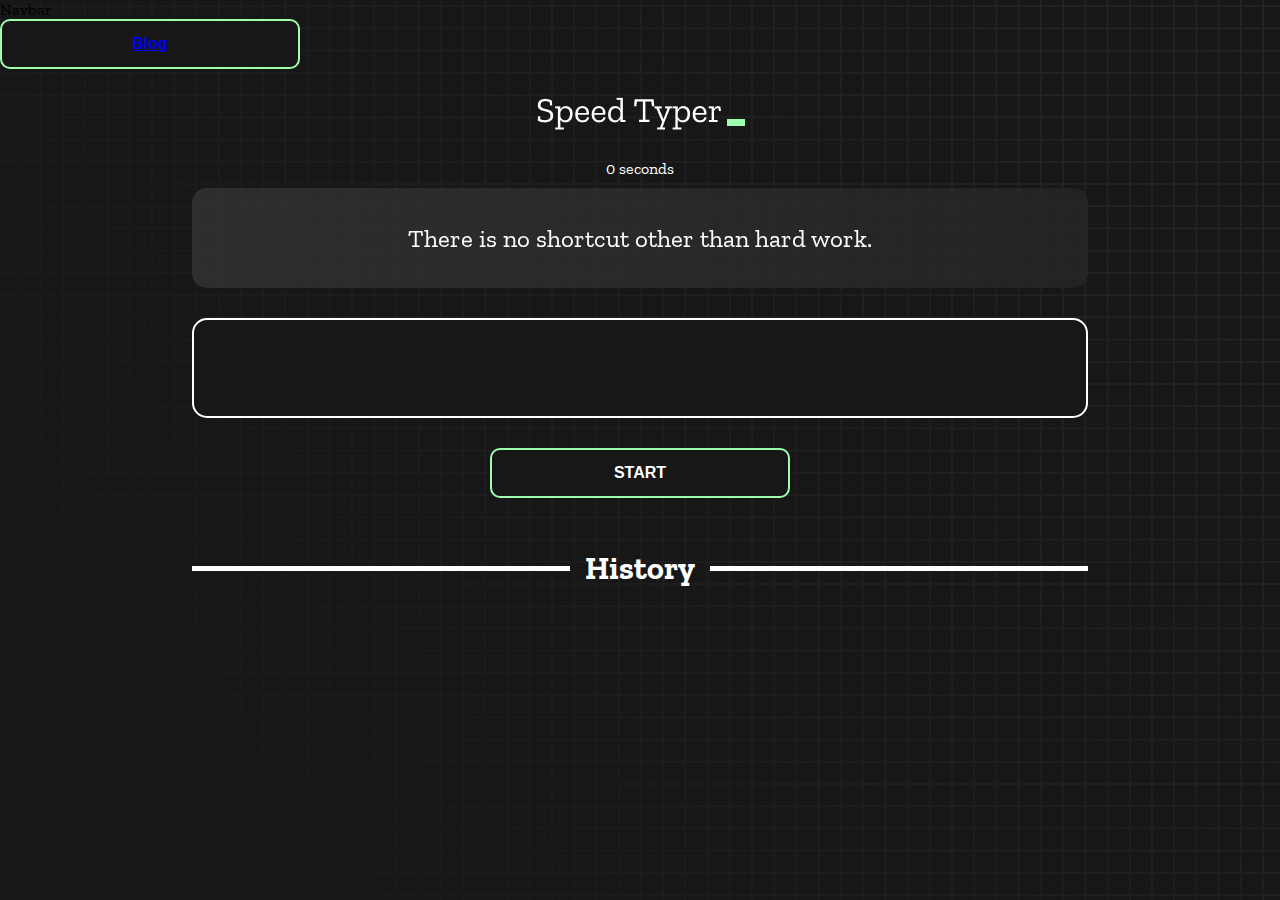
<file: index.html>
<!DOCTYPE html>
<html lang="en">

<head>
  <meta charset="UTF-8" />
  <meta http-equiv="X-UA-Compatible" content="IE=edge" />
  <meta name="viewport" content="width=device-width, initial-scale=1.0" />
  <title>Typing Monster</title>
  <link rel="stylesheet" href="styles.css" />
  <link rel="preconnect" href="https://fonts.googleapis.com" />
  <link rel="preconnect" href="https://fonts.gstatic.com" crossorigin />
  <link href="https://fonts.googleapis.com/css2?family=Zilla+Slab:wght@300;400;500&display=swap" rel="stylesheet" />
  <!-- <link href="https://cdn.jsdelivr.net/npm/bootstrap@5.2.1/dist/css/bootstrap.min.css" rel="stylesheet"
    integrity="sha384-iYQeCzEYFbKjA/T2uDLTpkwGzCiq6soy8tYaI1GyVh/UjpbCx/TYkiZhlZB6+fzT" crossorigin="anonymous"> -->

</head>

<body>
  <header>
    <nav class="navbar bg-secondary">
      <div class="container-fluid">
        <a class="navbar-brand">Navbar</a>
        <form class="d-flex" role="search">
          <button class="btn btn-primary text-white" type="submit"> <a href="blog.html"
              class="text-white">Blog</a></button>
        </form>
      </div>
    </nav>
  </header>
  <main>
    <h1 class="title"><img src="./logo.png" /></h1>
    <div id="show-time">0 seconds</div>

    <div class="box-container">
      <div id="question"></div>

      <div id="display" class="inactive"></div>

      <div class="buttons">
        <button id="start">START</button>
      </div>

      <div class="divider-container">
        <div class="line"></div>
        <h1 class="title2">History</h1>
        <div class="line"></div>
      </div>
      <div id="histories"></div>
    </div>

    <div id="countdown"></div>
    <div id="modal-background" class="hidden"></div>
    <div id="result" class="hidden"></div>
  </main>

  <script src="./history.js"></script>
  <script src="./script.js"></script>
</body>

</html>
</file>
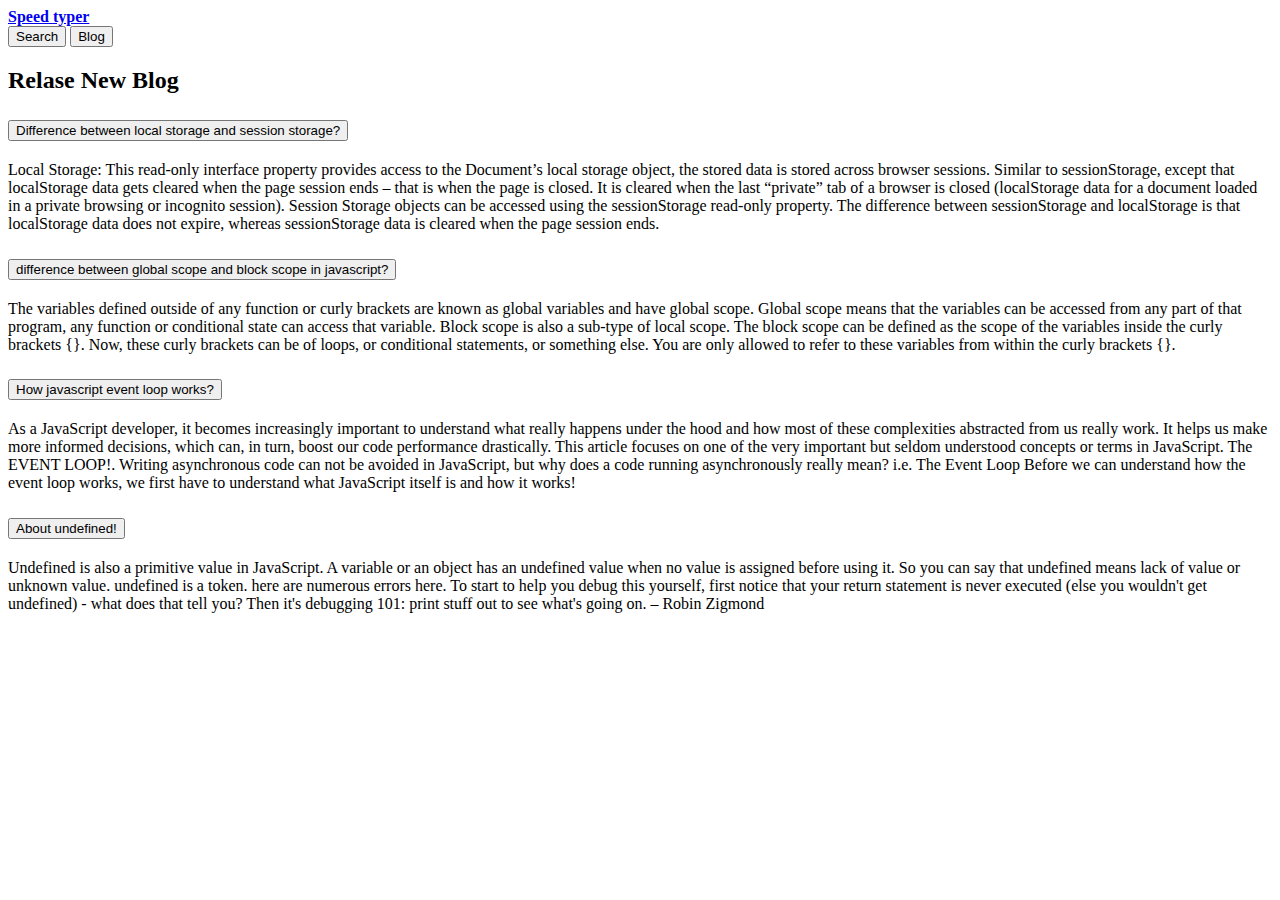
<file: blog.html>
<!doctype html>
<html lang="en">

<head>
    <meta charset="utf-8">
    <meta name="viewport" content="width=device-width, initial-scale=1">
    <title>Blog</title>
    <link href="https://cdn.jsdelivr.net/npm/bootstrap@5.2.0/dist/css/bootstrap.min.css" rel="stylesheet"
        integrity="sha384-gH2yIJqKdNHPEq0n4Mqa/HGKIhSkIHeL5AyhkYV8i59U5AR6csBvApHHNl/vI1Bx" crossorigin="anonymous">
</head>

<body>
    <header class="container">
        <nav class="navbar bg-light border-bottom py-4">
            <div class="container-fluid">
                <a class="navbar-brand " href="index.html"><span
                        class="bg-primary rounded p-2 text-white"><strong>Speed</strong></span>
                    <strong>typer</strong></a>
                <form class="d-flex" role="search">
                    <button class="btn btn-outline-primary border border-white mx-1 type=" submit">Search</button>
                    <button class="btn btn-outline-primary border border white mx-1" type="submit">Blog</button>
                </form>
            </div>
        </nav>
    </header>
    <main>
        <section class="container my-5">
            <h2 class="text-center text-primary">Relase New Blog</h2>
        </section>
        <section class="container">
            <div class="accordion" id="accordionExample">
                <div class="accordion-item">
                    <h2 class="accordion-header" id="headingOne">
                        <button class="accordion-button" type="button" data-bs-toggle="collapse"
                            data-bs-target="#collapseOne" aria-expanded="true" aria-controls="collapseOne">
                            Difference between local storage and session storage?
                        </button>
                    </h2>
                    <div id="collapseOne" class="accordion-collapse collapse show" aria-labelledby="headingOne"
                        data-bs-parent="#accordionExample">
                        <div class="accordion-body">
                            Local Storage: This read-only interface property provides access to the Document’s local
                            storage object, the stored data is stored across browser sessions. Similar to
                            sessionStorage, except that localStorage data gets cleared when the page session ends – that
                            is when the page is closed. It is cleared when the last “private” tab of a browser is closed
                            (localStorage data for a document loaded in a private browsing or incognito session).
                            Session Storage objects can be accessed using the sessionStorage read-only property. The
                            difference between sessionStorage and localStorage is that localStorage data does not
                            expire, whereas sessionStorage data is cleared when the page session ends.
                        </div>
                    </div>
                </div>
                <div class="accordion-item">
                    <h2 class="accordion-header" id="headingTwo">
                        <button class="accordion-button collapsed" type="button" data-bs-toggle="collapse"
                            data-bs-target="#collapseTwo" aria-expanded="false" aria-controls="collapseTwo">
                            difference between global scope and block scope in javascript?

                        </button>
                    </h2>
                    <div id="collapseTwo" class="accordion-collapse collapse" aria-labelledby="headingTwo"
                        data-bs-parent="#accordionExample">
                        <div class="accordion-body">
                            The variables defined outside of any function or curly brackets are known as global
                            variables and have global scope. Global scope means that the variables can be accessed from
                            any part of that program, any function or conditional state can access that variable.
                            Block scope is also a sub-type of local scope. The block scope can be defined as the scope
                            of the variables inside the curly brackets {}. Now, these curly brackets can be of loops, or
                            conditional statements, or something else. You are only allowed to refer to these variables
                            from within the curly brackets {}.
                        </div>
                    </div>
                </div>
                <div class="accordion-item">
                    <h2 class="accordion-header" id="headingThree">
                        <button class="accordion-button collapsed" type="button" data-bs-toggle="collapse"
                            data-bs-target="#collapseThree" aria-expanded="false" aria-controls="collapseThree">
                            How javascript event loop works?
                        </button>
                    </h2>
                    <div id="collapseThree" class="accordion-collapse collapse" aria-labelledby="headingThree"
                        data-bs-parent="#accordionExample">
                        <div class="accordion-body">
                            As a JavaScript developer, it becomes increasingly important to understand what really
                            happens under the hood and how most of these complexities abstracted from us really work. It
                            helps us make more informed decisions, which can, in turn, boost our code performance
                            drastically.

                            This article focuses on one of the very important but seldom understood concepts or terms in
                            JavaScript. The EVENT LOOP!.

                            Writing asynchronous code can not be avoided in JavaScript, but why does a code running
                            asynchronously really mean? i.e. The Event Loop

                            Before we can understand how the event loop works, we first have to understand what
                            JavaScript itself is and how it works!
                        </div>
                    </div>
                </div>
                <div class="accordion-item">
                    <h2 class="accordion-header" id="headingThree">
                        <button class="accordion-button collapsed" type="button" data-bs-toggle="collapse"
                            data-bs-target="#collapseThree" aria-expanded="false" aria-controls="collapseThree">
                            About undefined!
                        </button>
                    </h2>
                    <div id="collapseThree" class="accordion-collapse collapse" aria-labelledby="headingThree"
                        data-bs-parent="#accordionExample">
                        <div class="accordion-body">Undefined is also a primitive value in JavaScript. A variable or an
                            object has an undefined value when no value is assigned before using it. So you can say that
                            undefined means lack of value or unknown value. undefined is a token.
                            here are numerous errors here. To start to help you debug this yourself, first notice that
                            your return statement is never executed (else you wouldn't get undefined) - what does that
                            tell you? Then it's debugging 101: print stuff out to see what's going on. –
                            Robin Zigmond

                        </div>
                    </div>
                </div>
            </div>
        </section>

    </main>
    <script src="https://cdn.jsdelivr.net/npm/bootstrap@5.2.0/dist/js/bootstrap.bundle.min.js"
        integrity="sha384-A3rJD856KowSb7dwlZdYEkO39Gagi7vIsF0jrRAoQmDKKtQBHUuLZ9AsSv4jD4Xa"
        crossorigin="anonymous"></script>
</body>

</html>
</file>
<file: styles.css>
* {
  padding: 0;
  margin: 0;
  box-sizing: border-box;
}

body {
  background-image: url("./bg.png");
  background-size: cover;
  background-position: left top;
  font-family: "Zilla Slab", serif;
}

.box-container {
  width: 70%;
  margin: 0 auto;
}

#question {
  height: 100px;
  display: flex;
  align-items: center;
  justify-content: center;
  color: white;
  font-size: 25px;
  border-radius: 15px;
  background: rgb(255, 255, 255);
  background: linear-gradient(92.49deg,
      rgba(255, 255, 255, 0.1) 0.18%,
      rgba(255, 255, 255, 0.05) 99.85%);
  backdrop-filter: blur(5px);
  margin-bottom: 30px;
}

#display {
  height: 100px;
  display: flex;
  flex-wrap: wrap;
  align-items: center;
  padding-left: 5rem;
  color: white;
  font-size: 32px;
  background-color: #171717;
  border: 2px solid #9dffad;
  border-radius: 15px;
}

#countdown {
  position: fixed;
  height: 100vh;
  width: 100vw;
  background-color: rgba(0, 0, 0, 0.8);
  top: 0;
  left: 0;
  display: flex;
  align-items: center;
  justify-content: center;
  font-size: 3rem;
  color: white;
  display: none;
}

#result {
  margin: 0;
  position: fixed;
  top: 30%;
  left: 50%;
  transform: translate(-50%, -50%);
  height: 250px;
  width: 400px;
  background-color: #171717;
  border-radius: 15px;
  border: 2px solid #9dffad;
  color: white;
  text-align: center;
  padding: 2rem;
}

#show-time {
  text-align: center;
  color: white;
  margin: 10px 0;
}

.green {
  color: #9dffad;
}

.red {
  color: #eb6565;
}

.bold {
  font-weight: 700;
}

.inactive {
  border: 2px solid white !important;
}

.hidden {
  display: none;
}

.title {
  text-align: center;
  color: white;
  margin: 20px 0;
}

.divider-container {
  height: 80px;
  display: flex;
  justify-content: center;
  align-items: center;
  gap: 15px;
  margin: 0 auto;
}

.line {
  height: 5px;
  background: white;
  width: 100%;
}

.title2 {
  color: white;
  display: block;
}

.buttons {
  display: flex;
  justify-content: center;
  margin: 30px 0;
}

button {
  padding: 10px 20px;
  border: none;
  font-size: 16px;
  font-weight: bold;
  width: 300px;
  height: 50px;
  color: white;
  background-color: #171717;
  border-radius: 10px;
  border: 2px solid #9dffad;
  cursor: pointer;
}

#histories {
  display: flex;
  flex-wrap: wrap;
  justify-content: space-around;
}



.card {
  width: 30%;
  height: 100%;
  padding: 50px;
  display: ;
  justify-content: space-between;
  align-items: center;
  padding: 20px 30px;
  color: white;
  border-radius: 15px;
  background: rgb(255, 255, 255);
  background: linear-gradient(92.49deg,
      rgba(255, 255, 255, 0.1) 0.18%,
      rgba(255, 255, 255, 0.05) 99.85%);
  backdrop-filter: blur(5px);
  margin-bottom: 30px;
}

#modal-background {
  background: rgb(255, 255, 255);
  background: linear-gradient(92.49deg,
      rgba(255, 255, 255, 0.1) 0.18%,
      rgba(255, 255, 255, 0.05) 99.85%);
  backdrop-filter: blur(5px);
  height: 100vh;
  width: 100%;
  position: fixed;
  top: 0;
}

@media only screen and (max-width: 700px) {
  .box-container {
    padding: 0 20px;
    width: 100%;
  }

  .card {
    flex-direction: column;
  }
}

/*----------------
      mobile device
        ------------------ */
@media only screen and (max-width:688px) {
  .card {
    width: 90%;
    height: 100%;
    padding: 50px;
    display: ;
    justify-content: space-between;
    align-items: center;
    padding: 20px 30px;
    color: white;
    border-radius: 15px;
    background: rgb(255, 255, 255);
    background: linear-gradient(92.49deg,
        rgba(255, 255, 255, 0.1) 0.18%,
        rgba(255, 255, 255, 0.05) 99.85%);
    backdrop-filter: blur(5px);
    margin-bottom: 30px;
  }

}
</file>
